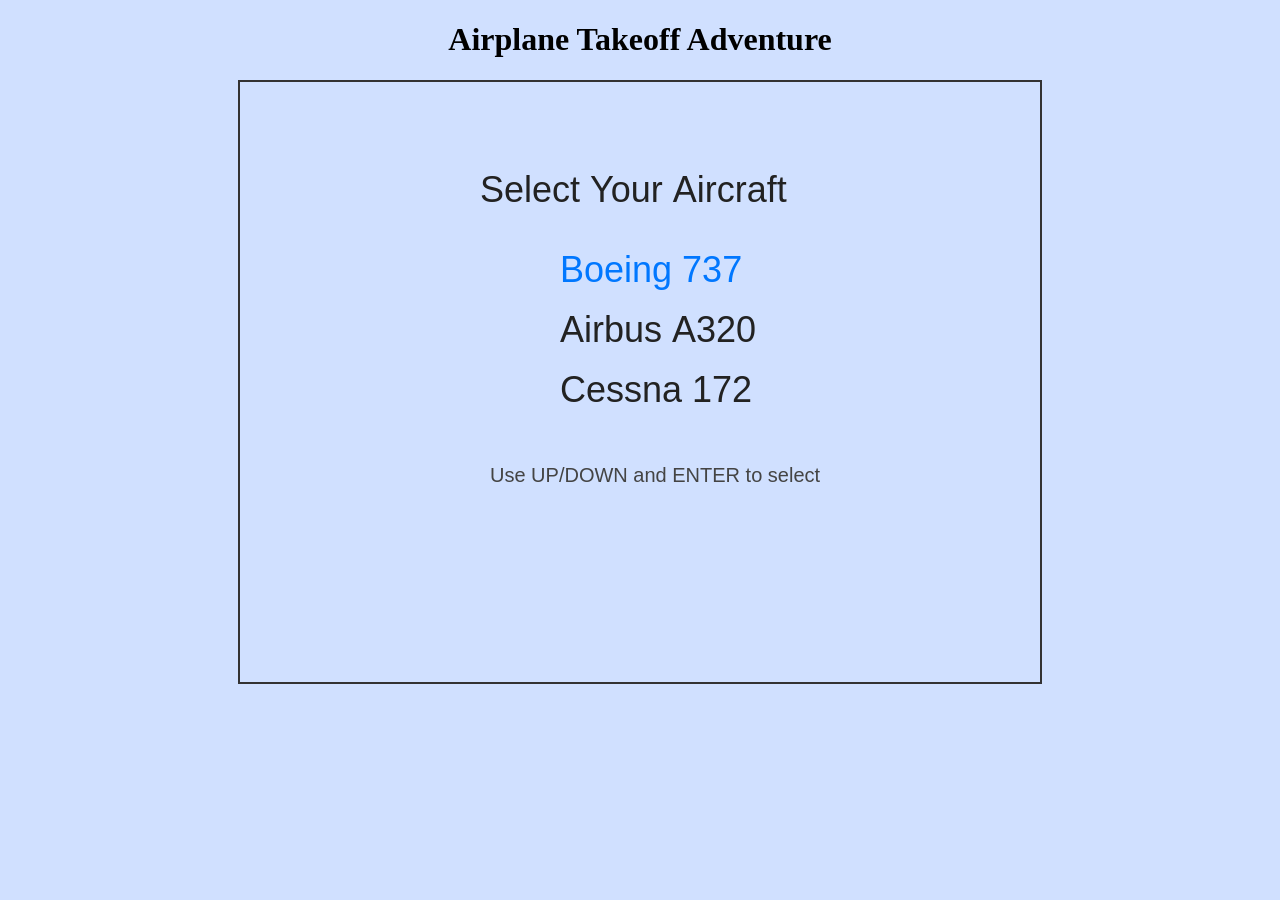
<file: index.html>
<!DOCTYPE html>
<html lang="en">
<head>
  <meta charset="UTF-8" />
  <title>Airplane Takeoff Adventure</title>
  <style>
    body { background: #d0e0ff; margin: 0; text-align: center; }
    canvas { background: #d0e0ff; display: block; margin: 20px auto; border: 2px solid #333; }
  </style>
</head>
<body>
  <h1>Airplane Takeoff Adventure</h1>
  <canvas id="gameCanvas" width="800" height="600"></canvas>
  <script src="main.js"></script>
</body>
</html>
</file>
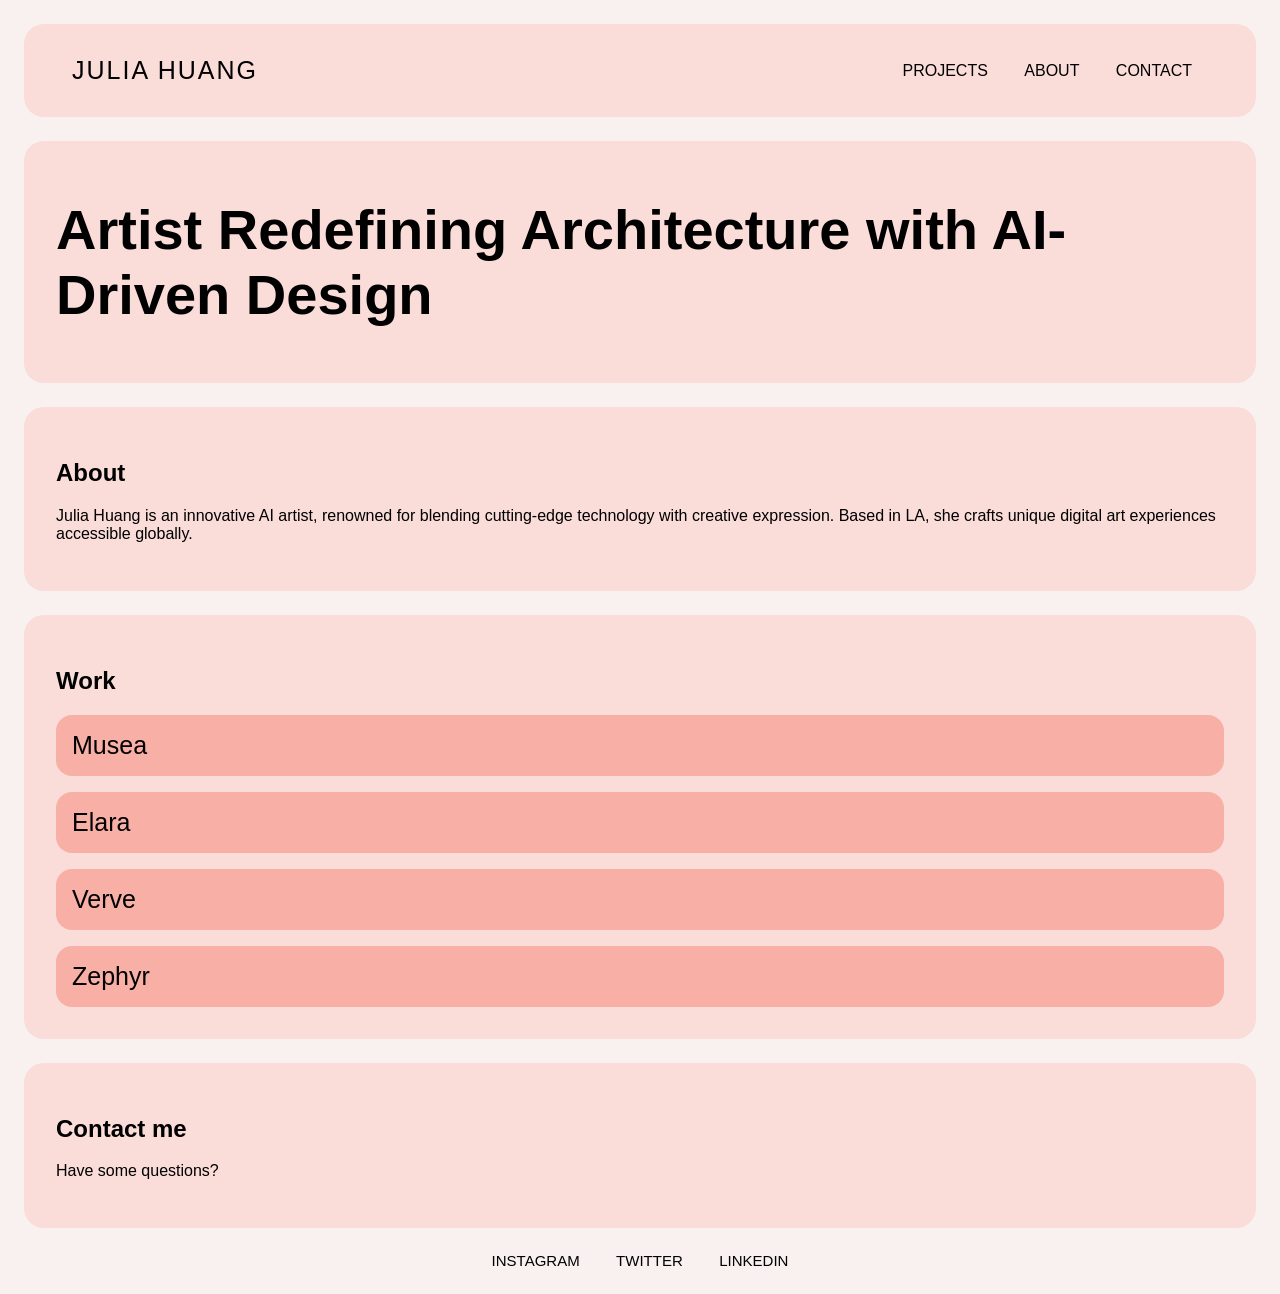
<file: bentolio_portfolio/index.html>
<!DOCTYPE html>
<html lang="en">
<head>
  <meta charset="UTF-8" />
  <title>Bentolio | Portfolio</title>
  <link rel="stylesheet" href="style.css" />
</head>
<body>
  <header>
    <div class="logo">JULIA HUANG</div>
    <nav>
      <a href="#projects">PROJECTS</a>
      <a href="#about">ABOUT</a>
      <a href="#contact">CONTACT</a>
    </nav>
  </header>
  <section class="intro">
    <h1>Artist Redefining Architecture with AI-Driven Design</h1>
  </section>
  <section class="about" id="about">
    <h2>About</h2>
    <p>
      Julia Huang is an innovative AI artist, renowned for blending cutting-edge technology with creative expression. Based in LA, she crafts unique digital art experiences accessible globally.
    </p>
  </section>
  <section class="work" id="projects">
    <h2>Work</h2>
    <div class="work-list">
      <div class="work-item">Musea</div>
      <div class="work-item">Elara</div>
      <div class="work-item">Verve</div>
      <div class="work-item">Zephyr</div>
    </div>
  </section>
  <section class="contact" id="contact">
    <h2>Contact me</h2>
    <p>Have some questions?</p>
  </section>
  <footer>
    <div class="socials">
      <a href="#">Instagram</a>
      <a href="#">Twitter</a>
      <a href="#">Linkedin</a>
    </div>
  </footer>
</body>
</html>
</file>
<file: bentolio_portfolio/style.css>
body {
  font-family: 'Gilroy', Arial, sans-serif;
  background: #F9F1F0;
  color: #000;
  margin: 0;
  padding: 0;
}
header {
  background: #FADCD9;
  display: flex;
  justify-content: space-between;
  align-items: center;
  padding: 32px 48px;
  border-radius: 20px;
  margin: 24px;
}
.logo {
  font-size: 25px;
  font-weight: 300;
  letter-spacing: 2px;
}
nav a {
  margin: 0 16px;
  text-decoration: none;
  color: #000;
  font-size: 16px;
  font-weight: 300;
}
.intro {
  background: #FADCD9;
  margin: 24px;
  border-radius: 20px;
  padding: 56px 32px;
  text-align: left;
}
.intro h1 {
  font-size: 56px;
  font-weight: 700;
  margin: 0;
}
.about, .work, .contact {
  background: #FADCD9;
  margin: 24px;
  border-radius: 20px;
  padding: 32px;
}
.work-list {
  display: flex;
  flex-direction: column;
  gap: 16px;
}
.work-item {
  background: #F8AFA6;
  padding: 16px;
  border-radius: 16px;
  font-size: 25px;
  font-weight: 500;
}
footer {
  margin: 24px;
  text-align: center;
}
.socials a {
  margin: 0 16px;
  text-decoration: none;
  color: #000;
  font-size: 15px;
  font-weight: 300;
  text-transform: uppercase;
}
</file>
